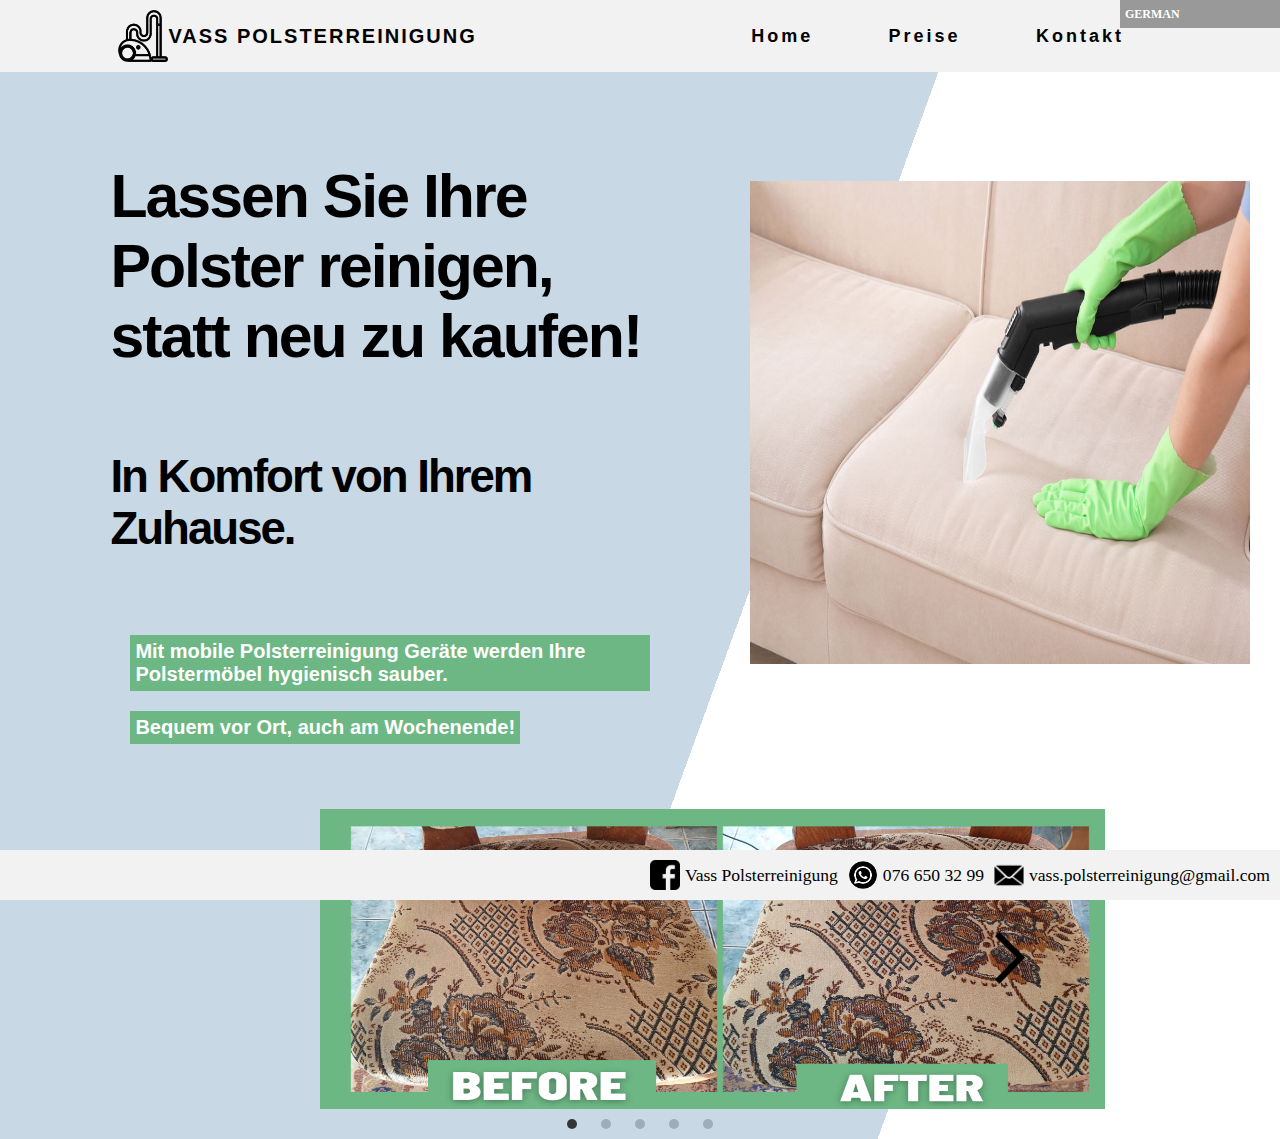
<file: index.html>
<!DOCTYPE html>
<html lang="de-CH">

<head>
    <meta charset="UTF-8">
    <meta http-equiv="X-UA-Compatible" content="IE=edge">
    <meta name="viewport" content="width=device-width, initial-scale=1.0">
    <title>Polster- und Matratzenreinigung | Vass Polsterreinigung</title>
    <meta name="description"
        content="Polster- und Matratzenreinigung in Zürich und Umgebung, einfach, bequem, beim Inhnen Zuhause.
    Lassan Sie Ihre Couch, Stühle, Sessel, Matrazen und andere Polstergruppen von Schmutz, Staub und Flecken befreien. Unverbindliche Offerte anfordern, und online Termin vereinbaren.">
    <meta name="keywords"
        content="Polsterreinigung, Reinigung, Polster, Zürich, Matratzenreinigung, Upholstery Cleaning">
    <link rel="stylesheet" href="nav-style.css">
    <link rel="stylesheet" href="carousel.css">
    <link rel="stylesheet" href="style.css">
    <link rel="stylesheet" href="footer_style.css">
    <link rel="preconnect" href="https://fonts.googleapis.com">
    <link rel="preconnect" href="https://fonts.gstatic.com" crossorigin>
    <link href="https://fonts.googleapis.com/css2?family=Poppins:wght@200&display=swap" rel="stylesheet">
    <meta name="google-site-verification" content="fIsASwLlgn_8C3Ym95LdWhRm5hGzt3iv5WTUvz55wCM" />
</head>

<body>
    <nav>
        <div class="logo">
            <img src="img/vacuum_cleaner.png">
            <h4>Vass Polsterreinigung</h4>
        </div>
        <ul class="nav-links">
            <li>
                <a href="index.html">Home</a>
            </li>
            <!-- <li>
                <a href="./Uber_uns/uberuns.html">Über Uns</a>
            </li> -->
            <li>
                <a href="./Preise/preise.html">Preise</a>
            </li>
            <li>
                <a href="./Kontakt/kontakt.html">Kontakt</a>
            </li>
        </ul>
        <div class="burger">
            <div class="line1"></div>
            <div class="line2"></div>
            <div class="line3"></div>

        </div>
    </nav>
    <main>
        <div id="langlinks" style="left: 0px;">
            <!--this is where we'll output out custom language switcher menu-->
        </div>

        <div class="container">
            <div class="text">
                <h1 class="title-frontpage">Lassen Sie Ihre Polster reinigen, statt neu zu kaufen!</h1>
                <h2 class="subtitle-frontpage">In Komfort von Ihrem Zuhause.</h2>
                <p class="description-frontpage">Mit mobile Polsterreinigung Geräte werden Ihre Polstermöbel hygienisch sauber.
                </p>
                <p class="description-frontpage"> Bequem vor Ort, auch am Wochenende!
                </p>

            </div>
            <img src="img/cleaning.jpg" class="cleaning">
        </div>

        <div class="carousel">
            <button class="carousel_button carousel_button--left is-hidden"><img src="img/left.png" alt=""></button>
            <div class="carousel_track-container">
                <ul class="carousel_track">
                    <li class="carousel_slide current-slide">
                        <img class="carousel_image" src="img/1.png" alt="Bed stains before after">
                    </li>
                    <li class="carousel_slide">
                        <img class="carousel_image" src="img/2.png" alt="Green chair before after">
                    </li>
                    <li class="carousel_slide">
                        <img class="carousel_image" src="img/3.png" alt="Brown chair before after">
                    </li>
                    <li class="carousel_slide">
                        <img class="carousel_image" src="img/4.png" alt="Brown chair before after">
                    </li>
                    <li class="carousel_slide">
                        <img class="carousel_image" src="img/5.png" alt="Brown chair before after">
                    </li>
                </ul>
            </div>
            <button class="carousel_button carousel_button--right"><img src="img/right.png" alt=""></button>
            <div class="carousel_nav">
                <button class="carousel_indicator current-slide"></button>
                <button class="carousel_indicator "></button>
                <button class="carousel_indicator "></button>
                <button class="carousel_indicator "></button>
                <button class="carousel_indicator "></button>
            </div>
        </div>


    </main>
    <footer>
        <div class="facebook">
            <img src="../img/facebook.png">
            <a href="https://www.facebook.com/vasspolsterreinigung">Vass Polsterreinigung</a>
        </div>
        <div class="whatsapp">
            <img src="../img/whatsapp_icon.png">
            <a href="https://web.whatsapp.com/">076 650 32 99</a>
        </div>
        <div class="email">
            <img src="../img/email_icon.png">
            <a href="/Kontakt/kontakt.html">vass.polsterreinigung@gmail.com</a>
        </div>



    </footer>

    <!-- <script type="text/javascript">
    </script> -->

    <script src="translation/english_translation.js"></script>
    <script src="/js/lingumania.min.js"></script>



    <!-- <script src="kontakt.js"></script> -->
    <!-- <script type="module" src="other.js"></script> -->

    <script type="module" src="/Nav_design/navfunctionality.js"></script>
    <script src="carousel.js"></script>

</body>

</html>
</file>
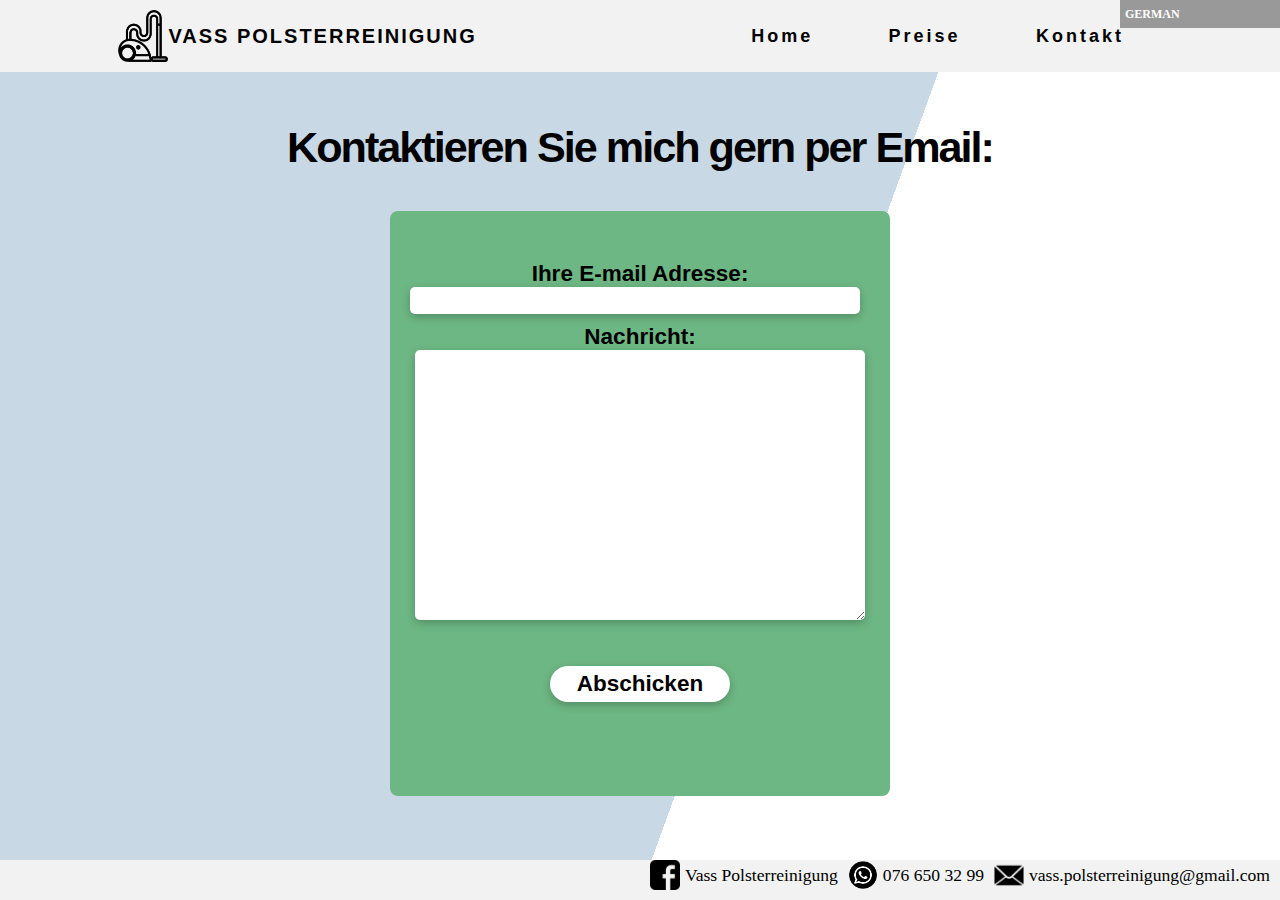
<file: Kontakt/kontakt.html>
<!DOCTYPE html>
<html lang="de-Ch">

<head>
    <meta charset="UTF-8">
    <meta http-equiv="X-UA-Compatible" content="IE=edge">
    <meta name="viewport" content="width=device-width, initial-scale=1.0">
    <title>Polster- und Matratzenreinigung | Kontakt</title>
    <link rel="stylesheet" href="kontak_style.css">
    <!-- <link rel="stylesheet" href="kontakt.css"> -->
    <link rel="stylesheet" href="../nav-style.css">
    <link rel="stylesheet" href="../footer_style.css">
    <!-- <link rel="stylesheet" href="../style.css"> -->
    <script src="https://cdn.jsdelivr.net/npm/jquery@3.2.1/dist/jquery.min.js"></script>
    <link href="https://fonts.googleapis.com/css2?family=Poppins:wght@200&display=swap" rel="stylesheet">
</head>

<body>
    <nav>
        <div class="logo">

            <img src="../img/vacuum_cleaner.png">
            <h4>Vass Polsterreinigung</h4>
            <!-- <a href="/index.html"> </a> -->

        </div>
        <ul class="nav-links">
            <li>
                <a href="/index.html">Home</a>
            </li>
            <!-- <li>
                <a href="/Uber_uns/uberuns.html">Über Uns</a>
            </li> -->
            <li>
                <a href="/Preise/preise.html">Preise</a>
            </li>
            <li>
                <a href="/Kontakt/kontakt.html">Kontakt</a>
            </li>
        </ul>
        <div class="burger">
            <div class="line1"></div>
            <div class="line2"></div>
            <div class="line3"></div>

        </div>
    </nav>

    <main>
        <h1>Kontaktieren Sie mich gern per Email:</h1>
        <div class="glass">

            <form target="_blank" action="https://formsubmit.co/vass.polsterreinigung@gmail.com" method="POST">
                <label>
                    Ihre E-mail Adresse:
                    <input type="email" class="email" name="email" />
                </label>
                <!-- <label>
                    Subject
                    <input type="text" class="subject" name="subject" />
                </label> -->
                <label>
                    Nachricht:
                    <textarea class="message" name="message"></textarea>
                </label>
                <div class="status">

                </div>
                <button type="submit" class="submit">Abschicken</button>
            </form>
        </div>



    </main>

    <footer>
        <div class="facebook">
            <img src="../img/facebook.png">
            <a href="https://www.facebook.com/vasspolsterreinigung">Vass Polsterreinigung</a>
        </div>
        <div class="whatsapp">
            <img src="../img/whatsapp_icon.png">
            <a href="https://web.whatsapp.com/">076 650 32 99</a>
        </div>
        <div class="email">
            <img src="../img/email_icon.png">
            <a href="/Kontakt/kontakt.html">vass.polsterreinigung@gmail.com</a>
        </div>



    </footer>

    <script src="/translation/english_translation.js"></script>
    <script src="/js/lingumania.min.js"></script>

    <script src="kontakt.js"></script>
    <script type="module" src="other.js"></script>

</body>

</html>
</file>
<file: nav-style.css>
* {
    margin: 0px;
    padding: 0px;
    box-sizing: border-box;
}

nav {
    display: flex;
    justify-content: space-around;
    align-items: center;
    min-height: 8vh;
    background-color: #f2f2f2;
    /* padding-right: 10px; */
    /* font-family: 'Poppins', sans-serif; */
    font-family: -apple-system, BlinkMacSystemFont, 'Open Sans', sans-serif;
    /* font-size: 2em;
    font-weight: 800;
    letter-spacing: -2px; */
}

.logo{
    /* color:#f5eec2; */
    text-transform: uppercase;
    letter-spacing: 2px;
    font-size: 20px;
    /* opacity:0.6; */
    display:flex;
    flex-direction: row;
    align-items: center;
  
}

.logo > img {
    width: 50px;
}

.nav-links{
    display: flex;
    justify-content: space-around;
    width: 35%;
}

.nav-links a{
    /* color:#f5eec2; */
    letter-spacing: 3px;
    font-weight: bold;
    font-size: 18px;
    text-decoration: none;
    color:black;
    /* opacity:0.6; */
}

.nav-links li{
   list-style: none; 
}

.burger{
    display: none;
}

.burger div{
width: 25px;
height: 3px;
background-color:black;
opacity: 0.6;
margin: 5px;
transition: all 0.3s ease;
}

#linguamania_langswitcher{
    left:0px;
}

@media screen and (max-width:1024px) {
    .nav-links{
        width: 60%;
    }
    
}

@media screen and (max-width:768px) {
    body{
        overflow-x: hidden;
    }
    /* .logo{
        margin-right: 10px;
    } */
    .nav-links {
        position: absolute;
        right:0px;
        height: 92vh;
        top:8vh;
        background-color: #f2f2f2;
        display: flex;
        flex-direction: column;
        align-items: center;
        width: 50%;
        transform: translateX(100%);
        transition: transform 0.5s ease-in;
        z-index: 100000;
    }
    .nav-links li{
        opacity: 0;
        z-index: 100000;
    }
    .burger{
        display: block;
        cursor: pointer;
        z-index: 100000;
    }
}

.nav-active{
    transform: translateX(0%);
    z-index: 100000;
}

@keyframes navLinkFade{
    from{
        opacity: 0;
        transform: translateX(50px);
    }
    to{
        opacity: 1;
        transform: translateX(0px);
    }
}

.toggle .line1{
    transform: rotate(-45deg) translate(-5px,6px);
}

.toggle .line2{
    opacity: 0;
}

.toggle .line3{
    transform: rotate(45deg) translate(-5px,-6px);
}
</file>
<file: carousel.css>
.carousel {
    position: relative;
    height: 300px;
    width: 50%;
    margin: 0 auto;
    padding-bottom:100px;
    margin-bottom: 100px;
}

.carousel_image{
    /* width: 100%;
    height: 100%; */
    width: 800px;
    height: 300px;


    /* object-fit: cover; */
}

.carousel_track-container{
   background:lightgreen;

    /* padding:10px; */

    /* height: 100%; */
    height: 300px;
    width: 785px;
    position: relative;
    overflow: hidden;
}

.carousel_track{
 padding: 0;
 margin: 0;
 list-style: none;
 position: relative;
 height: 100%;
 transition: transform 250ms ease-in ;
}

.carousel_slide{
position: absolute;
top:0;
bottom: 0;
width: 100%;
}

.carousel_button{
    position:absolute;
    top:50%;
    transform: translateY(-50%);
    width: 50px;
    background: transparent;
    border: none;
    cursor: pointer;
}

.carousel_button--left{
    left: -50px;
    /* width: 50px; */
}
.carousel_button--right{
    right: -75px;
    
}

.carousel_nav{
    /* background: red; */
    display: flex;
    justify-content: center;
    padding: 10px 0;
}

.carousel_indicator{
    border:0;
    border-radius: 50%;
    width: 10px;
    height: 10px;
    background: rgba(0,0,0,.2);
    margin: 0 12px;
    cursor:pointer;
}

.carousel_indicator.current-slide{
   background: rgba(0,0,0,.75); 
}

.is-hidden {display: none;}
</file>
<file: style.css>
*{
  box-sizing:border-box;
}

html {
  scroll-behavior: smooth;
  height:100%;
}

body {
  margin: 0;
  background: linear-gradient(110deg, #c8d8e4 60%, #ffffff 60%);
  /* position: relative; */
 }

 main{
    font-family: -apple-system, BlinkMacSystemFont, 'Open Sans', sans-serif;
    font-size: 1.9em;
    font-weight: 800;
    letter-spacing: -2px;
    /* padding-bottom:180px; */
 }

 .container{
  padding: 0.3em 1em;
  display: flex;
  margin-bottom: 36px;
}

  .description-frontpage{
      background: #6db784;
      max-width: max-content;
      color: white;
      padding:5px;
      font-size:20px;
     letter-spacing: normal;
     margin: 20px 100px;
  }

  .title-frontpage, .subtitle-frontpage{
    margin:80px;
  }
  
  .cleaning{
      width: 500px;
      padding-top:100px;
      padding-bottom: 100px;
      /* display: flex;
      justify-content:center;
      align-items: center; */
      /* margin: 0; */
  
      
  }

  footer{
    background-color: #f2f2f2;
    display: flex;
    justify-content: flex-end;
    align-items: center;
    /* height: 6vh; */
    padding-top: 10px;
    
    /* padding-bottom: 10px; */
    position: absolute;
    bottom: 0;
    width: 100%;
    /* height: 2.5rem;  */
    /* position:absolute; */
    /* bottom:0; */
}
 

 

  @media screen and (max-width:1024px) {

    main{
    padding-bottom: 10px;
    }
    .container{
        flex-wrap: wrap;
     }

     .title-frontpage{
      font-size: 1.5em;
      margin-left: 10px;
      margin-right: 10px;
      margin-top: 20px;
      margin-bottom: 0px;
     }
     .subtitle-frontpage{
      font-size: 1em;
      margin-left: 10px;
      margin-right: 10px;
      margin-top: 30px;
      margin-bottom: 30px;
     }

     .description-frontpage{
      padding:5px;
      font-size:20px;
      letter-spacing: normal;
      margin-left: 10px;
      margin-right: 10px;
      max-width: max-content;
  }

  .cleaning{
    width: 400px;
    padding-top:50px;
    padding-bottom: 50px;
    /* margin-right: 10px */
    margin: 0 auto;
    
  }
    
  }

  @media screen and (max-width:480px){

    main{
      padding-bottom: 10px;
      }
      .container{
          flex-wrap: wrap;
       }
  
       .title-frontpage{
        font-size: 1.5em;
        margin-left: 10px;
        margin-right: 10px;
        margin-top: 20px;
        margin-bottom: 0px;
       }
       .subtitle-frontpage{
        font-size: 1em;
        margin-left: 10px;
        margin-right: 10px;
        margin-top: 20px;
       }
  
       .description-frontpage{
        padding:5px;
        font-size:20px;
        letter-spacing: normal;
        margin-left: 10px;
        margin-right: 10px;
    }

    .cleaning{
      width: 35vh;
      padding-top:50px;
      padding-bottom: 50px;
    }

  }
</file>
<file: footer_style.css>
footer{
    position:absolute;
    bottom:0;
    width:100%;
    position: fixed;
    display: flex;
    flex-direction: row;
    justify-content: flex-end; 
    align-items:center;
    align-content:center;
    text-align: center; 
    background-color: #f2f2f2;
    flex-wrap: wrap ;
  } 

.facebook > a{
     margin-left: 5px;
   /* padding-right: 20px; */
    font-size: 1.1em;
    text-decoration: none;
    color: black;
}

.whatsapp > a{
     margin-left: 5px;
   /* padding-right: 20px; */
    font-size: 1.1em;
    text-decoration: none;
    color: black;
    
}
.email > a{
    margin-left: 5px;
    /* padding-right: 20px; */
    font-size: 1.1em;
    text-decoration: none;
    color: black;
    
}

.facebook, .whatsapp, .email{
    display: flex;
    justify-content:center;
    align-items: center;
    margin-right: 10px;
    /* margin-top: 10px;*/
     margin-bottom: 10px; 
}

 .email > p {
    margin-left: 5px; 
}
.facebook >p{
    margin-left: 5px;
}

.whatsapp >p{
    margin-left: 5px;
}

img {
    width:30px;
}

 @media screen and (max-width:1024px) {
    footer{
        /* flex-wrap: wrap; */
        position: fixed;
    }
    
}

  @media screen and (max-width:480px){
    footer{
        
        
        justify-content: center;
        align-items: center;
    
    }

  }
</file>
<file: Kontakt/kontak_style.css>
*{
  box-sizing:border-box;
}

html {
  scroll-behavior: smooth;
}

body {
  margin: 0;
  background: linear-gradient(110deg, #c8d8e4 60%, #ffffff 60%);
  height:100vh;
 }

main{
    display: flex;
    flex-direction: column;
    align-items: center;
    justify-content: center;
    font-family: -apple-system, BlinkMacSystemFont, 'Open Sans', sans-serif;
   
}

 .glass {
  background: rgba(109,	183,	132);
  min-height: 65vh;
  /* width: 30%; */
  padding-top: 50px;
  border-radius: 0.5rem;
  margin-bottom: 20px;
  padding-left: 20px;
  padding-right: 20px;
} 

h1{
  font-size: 2.7rem;
  font-weight: bold;
  margin-bottom: 3%;
  margin-top: 4%;
  display: flex;
    justify-content: center;
    align-items: center;
    color: black;
    font-weight: 800;
    letter-spacing: -2px;
}

label, .submit, .status {
  font-weight: 600;
  font-size: 2.5vh;
  color: black;
}



.submit{color:black}

input, textarea, .submit {
  /* background: linear-gradient(to right bottom, rgba(255,255,255,0.7), rgba(255,255,255,0.3)); */
  background: white;
  border: none;
  /* width: 50vh; */
  width: 50vh;
  height: 3vh;
  border-radius: 5px;
  margin-bottom: 6%;
}

textarea {
  height: 30vh;
}

.submit {
  display: flex;
  justify-content: center;
  align-items: center;
  margin: 0 auto;
  width: 20vh;
  height: 4vh;
  background:white ;
  /* background:rgba(#c8d8e4) ; */
  margin-bottom:4%;
  margin-top:4%;
  border-radius: 20px;
  box-shadow: rgba(0, 0, 0, 0.24) 0px 3px 8px;
}

input, textarea{
  box-shadow: rgba(0, 0, 0, 0.24) 0px 3px 8px;
}

.status{
  margin: 0 auto;
}

.contactform {
  display: flex;
  flex-direction: column;
  justify-content: center;
  align-items: center;   
}


label, input, textarea{
  display: flex;
  flex-direction: column;
  justify-content: space-around;
  align-items: center;
}

@media screen and (max-width:1024px) {
  label, input, textarea{
      width: 30vh;
  }
  h1{
    font-size: 3vh;
  }
  .glass{
      padding: 20px;
  }
  
}

@media screen and (max-width:768px) {
  label, input, textarea{
      width: 20vh;
  }

  label{
    text-align: center;
  }
  h1{
    padding-left: 5%;
    padding-right: 5%;
    margin-top: 50px;
    font-size: 3vh;
    letter-spacing: normal;
    text-align: center;
  }
  /* .glass{
      padding: 20px;
  } */

}
</file>
<file: Kontakt/kontakt.css>
* {
    margin: 0;
    padding: 0;
    box-sizing: border-box;
}

main {
    /* font-family: "Poppins", sans-serif; */
    min-height: 100vh;
    /* background: linear-gradient(to right top, #2b6777, #c8d8e4); */
    display: flex;
    align-items: center;
    justify-content: center;
    font-family: "Poppins", sans-serif;
}
  

.glass {
    background: white;
    min-height: 65vh;
    width: 55%;
    background: linear-gradient(
      to right bottom,
      rgba(255, 255, 255, 0.7),
      rgba(255, 255, 255, 0.3)
    );
    border-radius: 2rem;
    z-index: 88;
    backdrop-filter: blur(2rem);
    /* display: flex; */
}

.circle1, .circle2, .circle3, .circle4, .circle5, .circle6{
    background: white;
    /* background: linear-gradient(to right bottom, rgba(255, 255, 255, 0.7), rgba(255, 255, 255, 0.2)); */
    background: radial-gradient(circle at 50% 55%, rgba(240,245,255,0.9), rgba(240,245,255,0.9)40%, rgba(225,238,255,0.8)60%, rgba(43,130,255,0.4));
    height: 15rem;
    width: 15rem;
    position: absolute;
    border-radius: 50%;
    opacity:0.6;
}

.circle1, .circle2, .circle3, .circle4, .circle6,.circle5:before{
  content: "";
  display: inline-block;
  
}

.circle1, .circle2, .circle3, .circle4, .circle6, .circle5:after{
    content:"";
    position: absolute;
    filter: blur(1px);
    z-index: 5;
    filter: rotateZ(-30);
    transform: rotateZ(-30deg);
    display: block;
    background: radial-gradient(circle at 50% 80%, rgba(255,255,255,0), rgba(255,255,255,0)74%, white 80%, rgba(255,255,255,0)100%);
}


.circle1{
    top: 10%;
    right:18%;
    /* box-shadow: rgba(0, 0, 0, 0.16) 0px 10px 36px 0px, rgba(0, 0, 0, 0.06) 0px 0px 0px 1px; */
    z-index: 3;
    box-shadow: rgba(0, 0, 0, 0.24) 0px 3px 8px;
}

.circle2{
    bottom: 2%;
    left:15%;
    box-shadow: rgba(0, 0, 0, 0.16) 0px 10px 36px 0px, rgba(0, 0, 0, 0.06) 0px 0px 0px 1px;
    opacity: 0.7;
}

.circle3{
    bottom: 14%;
    left:10%;
    height: 10rem;
    width: 10rem;
    box-shadow: rgba(0, 0, 0, 0.24) 0px 3px 8px;
}

.circle4{
    bottom: 25%;
    left:16%;
    height: 5rem;
    width: 5rem;
    opacity: 0.8;
    /* box-shadow: rgba(99, 99, 99, 0.2) 0px 2px 8px 0px; */
    box-shadow: rgba(0, 0, 0, 0.24) 0px 3px 8px;
}

.circle5{
    top: 5%;
    right:16%;
    height: 8rem;
    width: 8rem;
    /* box-shadow: rgba(99, 99, 99, 0.2) 0px 2px 8px 0px; */
    box-shadow: rgba(0, 0, 0, 0.24) 0px 3px 8px;
    z-index: 2;
    opacity: 1;
}

.circle6{ 
    top: 15%;
    right:16%;
    height: 5rem;
    width: 5rem;
    opacity: 0.8;
    /* box-shadow: rgba(99, 99, 99, 0.2) 0px 2px 8px 0px; */
    box-shadow: rgba(0, 0, 0, 0.24) 0px 3px 8px;
    /* opacity: 1; */
    z-index: 4;
}

h1{
    /* font-weight: 600; */
    font-size: 3rem;
    font-weight: bold;
    opacity:0.6;
    margin-bottom: 3%;
    margin-top: 4%;
}

label, .submit, .status {
    font-weight: 600;
    font-size: 2vh;
    /* font-size: 3rem; */
    opacity:0.6;
}

input, textarea, .submit {
    /* background: linear-gradient(to right bottom, rgba(255,255,255,0.7), rgba(255,255,255,0.3)); */
    background: white;
    border: none;
    /* width: 50vh; */
    width: 50vh;
    height: 3vh;
    border-radius: 5px;
    margin-bottom: 4%;
}

textarea {
    height: 30vh;
}

.submit {
    display: flex;
    justify-content: center;
    align-items: center;
    margin: 0 auto;
    width: 20vh;
    height: 4vh;
    background:rgba(#c8d8e4) ;
    margin-bottom:4%;
    margin-top:4%;
    border-radius: 20px;
    box-shadow: rgba(0, 0, 0, 0.24) 0px 3px 8px;
}

input, textarea{
    box-shadow: rgba(0, 0, 0, 0.24) 0px 3px 8px;
}

.status{
    margin: 0 auto;
}

.contactform {
    display: flex;
    flex-direction: column;
    justify-content: center;
    align-items: center;   
}


label, input, textarea{
    display: flex;
    flex-direction: column;
    justify-content: space-around;
    align-items: center;
}

@media screen and (max-width:1024px) {
    label, input, textarea{
        width: 30vh;
    }
    h1{
      font-size: 3vh;
    }
    .glass{
        padding: 20px;
    }
    
}

@media screen and (max-width:768px) {
    .circle1, .circle2, .circle3, .circle4, .circle5, .circle6{
        visibility: hidden;
    }
    label, input, textarea{
        width: 20vh;
    }
    h1{
      font-size: 3vh;
    }
    .glass{
        padding: 20px;
    }

}
</file>
